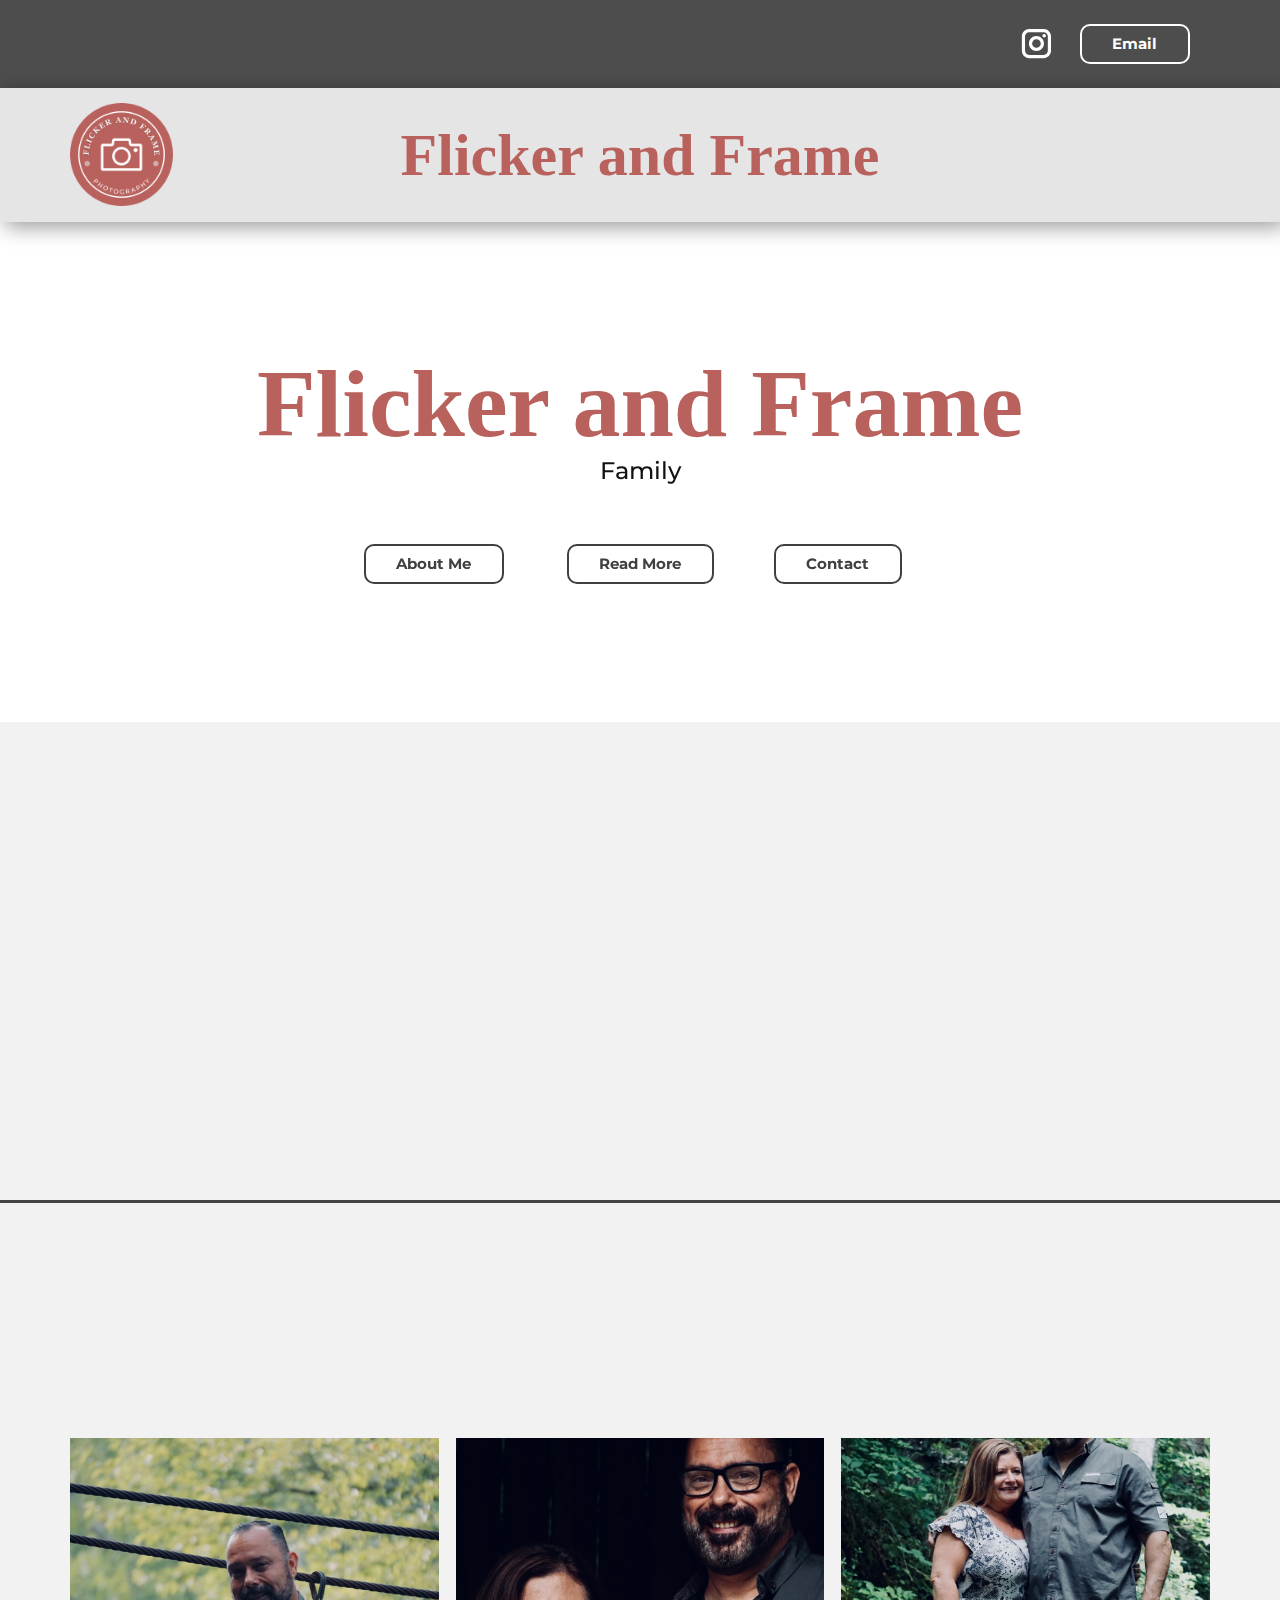
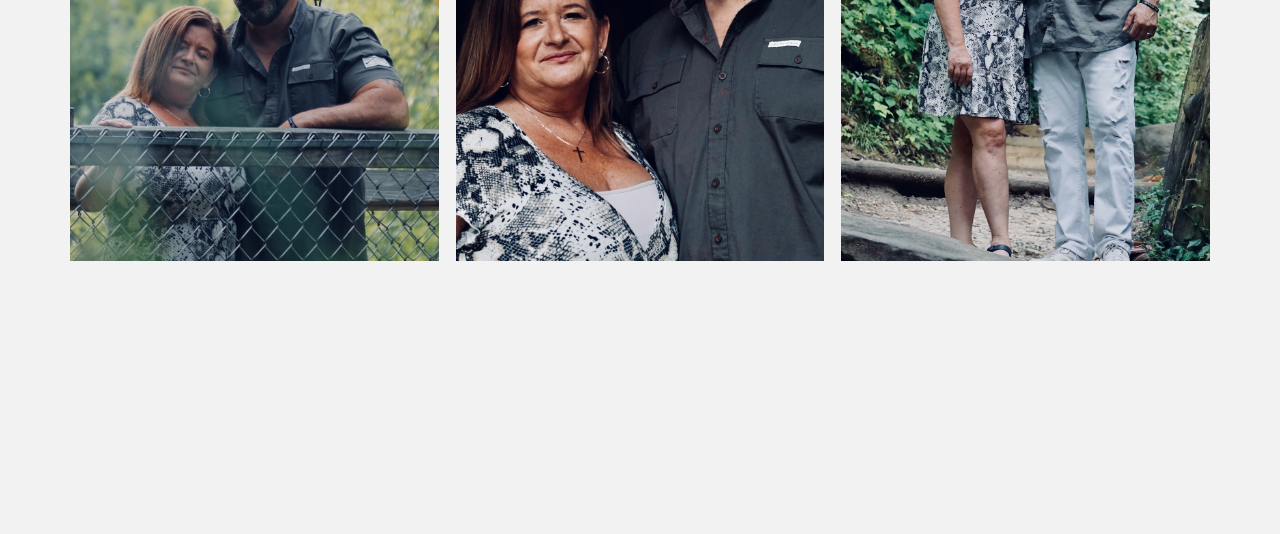
<file: index.html>
<!DOCTYPE html>
<html style="font-size: 16px;" lang="en"><head>
    <meta name="viewport" content="width=device-width, initial-scale=1.0">
    <meta charset="utf-8">
    <meta name="keywords" content="Flicker and Frame, What We Do">
    <meta name="description" content="">
    <title>Flicker and Frame | Family</title>
    <link rel="icon" type="image/x-icon" href="images/creativemarketingagency.png">
    <link rel="stylesheet" href="nicepage.css" media="screen">
<link rel="stylesheet" href="Home.css" media="screen">
    <script class="u-script" type="text/javascript" src="jquery.js" defer=""></script>
    <script class="u-script" type="text/javascript" src="nicepage.js" defer=""></script>
    <meta name="generator" content="Nicepage 6.5.3, nicepage.com">
    <link id="u-theme-google-font" rel="stylesheet" href="https://fonts.googleapis.com/css?family=Montserrat:100,100i,200,200i,300,300i,400,400i,500,500i,600,600i,700,700i,800,800i,900,900i">
    <link id="u-page-google-font" rel="stylesheet" href="https://fonts.googleapis.com/css?family=Montserrat:100,100i,200,200i,300,300i,400,400i,500,500i,600,600i,700,700i,800,800i,900,900i">
    
    
    
    
    
    <script type="application/ld+json">{
		"@context": "http://schema.org",
		"@type": "Organization",
		"name": "cars",
		"logo": "images/creativemarketingagency.png",
		"sameAs": [
				"https://instagram.com/flicker.and.frame"
		]
}</script>
    <meta name="theme-color" content="#b9625d">
    <meta property="og:title" content="Home">
    <meta property="og:description" content="">
    <meta property="og:type" content="website">
  <meta data-intl-tel-input-cdn-path="intlTelInput/"></head>
  <body data-home-page="Home.html" data-home-page-title="Home" data-path-to-root="./" data-include-products="false" class="u-body u-xl-mode" data-lang="en"><header class="u-align-left u-clearfix u-header u-section-row-container" id="sec-3f6a"><div class="u-section-rows">
    <div class="u-grey-70 u-section-row u-section-row-1" id="sec-46aa">
      <div class="u-clearfix u-sheet u-sheet-1">
        <div class="u-hover-feature u-social-icons u-spacing-10 u-social-icons-1">
          <a class="u-social-url" title="instagram" target="_blank" href="https://instagram.com/flicker.and.frame"><span class="u-icon u-social-icon u-social-instagram u-text-grey-70"><svg class="u-svg-link" preserveAspectRatio="xMidYMin slice" viewBox="0 0 112 112" style=""><use xmlns:xlink="http://www.w3.org/1999/xlink" xlink:href="#svg-2a66"></use></svg><svg class="u-svg-content" viewBox="0 0 112 112" x="0" y="0" id="svg-2a66"><circle fill="currentColor" cx="56.1" cy="56.1" r="55"></circle><path fill="#FFFFFF" d="M55.9,38.2c-9.9,0-17.9,8-17.9,17.9C38,66,46,74,55.9,74c9.9,0,17.9-8,17.9-17.9C73.8,46.2,65.8,38.2,55.9,38.2
  z M55.9,66.4c-5.7,0-10.3-4.6-10.3-10.3c-0.1-5.7,4.6-10.3,10.3-10.3c5.7,0,10.3,4.6,10.3,10.3C66.2,61.8,61.6,66.4,55.9,66.4z"></path><path fill="#FFFFFF" d="M74.3,33.5c-2.3,0-4.2,1.9-4.2,4.2s1.9,4.2,4.2,4.2s4.2-1.9,4.2-4.2S76.6,33.5,74.3,33.5z"></path><path fill="#FFFFFF" d="M73.1,21.3H38.6c-9.7,0-17.5,7.9-17.5,17.5v34.5c0,9.7,7.9,17.6,17.5,17.6h34.5c9.7,0,17.5-7.9,17.5-17.5V38.8
  C90.6,29.1,82.7,21.3,73.1,21.3z M83,73.3c0,5.5-4.5,9.9-9.9,9.9H38.6c-5.5,0-9.9-4.5-9.9-9.9V38.8c0-5.5,4.5-9.9,9.9-9.9h34.5
  c5.5,0,9.9,4.5,9.9,9.9V73.3z"></path></svg></span>
          </a>
        </div>
        <a href="mailto:isaac@flickerandframe.com" class="u-align-center u-border-2 u-border-white u-btn u-btn-round u-button-style u-custom-font u-font-montserrat u-hover-feature u-hover-palette-2-base u-none u-radius u-text-hover-white u-btn-1">Email</a>
      </div>
      
      
      
      
      
    </div>
    <div class="u-box-shadow u-grey-10 u-section-row u-sticky u-sticky-5c67 u-section-row-2" id="sec-37e8">
      <div class="u-clearfix u-sheet u-sheet-2">
        <a href="https://flickerandframe.com" class="u-image u-logo u-image-1" data-image-width="500" data-image-height="500">
          <img src="images/creativemarketingagency.png" class="u-logo-image u-logo-image-1" data-image-width="80">
        </a>
        <p class="u-align-center u-custom-font u-font-georgia u-text u-text-custom-color-1 u-text-default-lg u-text-default-md u-text-default-sm u-text-default-xl u-title u-text-1" data-animation-name="" data-animation-duration="0" data-animation-delay="0" data-animation-direction=""> Flicker and Frame</p>
      </div>
      
      
      
      
      
    </div>
  </div></header>
    <section class="u-align-center u-clearfix u-section-1" id="sec-7bf3">
      <div class="u-clearfix u-sheet u-sheet-1">
        <h1 class="u-align-center u-custom-font u-font-georgia u-text u-text-custom-color-1 u-text-default u-title u-text-1">Flicker and Frame</h1>
        <h4 class="u-align-center u-custom-font u-text u-text-font u-text-2" data-animation-name="customAnimationIn" data-animation-duration="1000">Family</h4>
        <a href="about" class="u-align-center u-border-2 u-border-grey-75 u-btn u-btn-round u-button-style u-custom-font u-font-montserrat u-hover-feature u-hover-palette-2-base u-none u-radius u-text-hover-white u-btn-1" data-animation-name="customAnimationIn" data-animation-duration="1000" data-animation-delay="250">About Me<br>
        </a>
        <a href="./#about" class="u-align-center u-border-2 u-border-grey-75 u-btn u-btn-round u-button-style u-custom-font u-font-montserrat u-hover-feature u-hover-palette-2-base u-none u-radius u-text-hover-white u-btn-2" data-animation-name="customAnimationIn" data-animation-duration="1000" data-animation-delay="250">Read More</a>
        <a href="contact" class="u-align-center u-border-2 u-border-grey-75 u-btn u-btn-round u-button-style u-custom-font u-font-montserrat u-hover-feature u-hover-palette-2-base u-none u-radius u-text-hover-white u-btn-3" data-animation-name="customAnimationIn" data-animation-duration="1000" data-animation-delay="250">Contact</a>
      </div>
      
      
      
      
    </section>
    <section class="skrollable u-align-center u-clearfix u-container-align-center u-grey-5 u-section-2" id="about">
      <div class="u-clearfix u-sheet u-sheet-1">
        <h1 class="u-align-center u-custom-font u-font-georgia u-text u-text-custom-color-1 u-text-default u-title u-text-1" data-animation-name="customAnimationIn" data-animation-duration="1000" data-animation-out="1">About</h1>
        <p class="u-align-center u-custom-font u-font-montserrat u-text u-text-2" data-animation-name="customAnimationIn" data-animation-duration="1000" data-animation-out="1">Flicker and Frame Family offers unforgettable memories stored in pictures to be saved anywhere!<br><br>Photoshoots start at $250</p>
        <a href="about" class="u-align-center u-border-2 u-border-grey-75 u-btn u-btn-round u-button-style u-custom-font u-font-montserrat u-hover-feature u-hover-palette-2-base u-none u-radius u-text-hover-white u-btn-1" data-animation-name="customAnimationIn" data-animation-duration="1000" data-animation-delay="250" data-animation-out="1">About Me<br>
        </a>
      </div>
      
    </section>
    <section class="u-align-center u-clearfix u-grey-5 u-section-3" id="sec-0222">
      <div class="u-clearfix u-sheet u-sheet-1">
        <div class="u-border-3 u-border-grey-dark-1 u-line u-line-horizontal u-line-1"></div>
        <h1 class="u-align-center u-text u-text-default u-text-palette-1-base u-title u-text-1" data-animation-name="customAnimationIn" data-animation-duration="1000">My Work</h1>
        <p class="u-align-center u-text u-text-2" data-animation-name="customAnimationIn" data-animation-duration="1000">See my family photography below!</p>
        <div class="u-expanded-width u-gallery u-layout-grid u-lightbox u-show-text-on-hover u-gallery-1">
          <div class="u-gallery-inner u-gallery-inner-1">
            <div class="u-effect-fade u-gallery-item">
              <div class="u-back-slide">
                <img class="u-back-image u-expanded" src="images/DSC2019.jpeg">
              </div>
              <div class="u-over-slide u-shading u-over-slide-1"></div>
            </div>
            <div class="u-effect-fade u-gallery-item">
              <div class="u-back-slide">
                <img class="u-back-image u-expanded" src="images/DSC2028.jpeg">
              </div>
              <div class="u-over-slide u-shading u-over-slide-2"></div>
            </div>
            <div class="u-effect-fade u-gallery-item">
              <div class="u-back-slide">
                <img class="u-back-image u-expanded" src="images/DSC2045.jpeg">
              </div>
              <div class="u-over-slide u-shading u-over-slide-3"></div>
            </div>
          </div>
        </div>
        <a href="contact" class="u-align-center u-border-2 u-border-grey-75 u-btn u-btn-round u-button-style u-custom-font u-font-montserrat u-hover-feature u-hover-palette-2-base u-none u-radius u-text-hover-white u-btn-1" data-animation-name="customAnimationIn" data-animation-duration="1000" data-animation-delay="250">Contact</a>
      </div>
      
    </section>
  
</body></html>
</file>
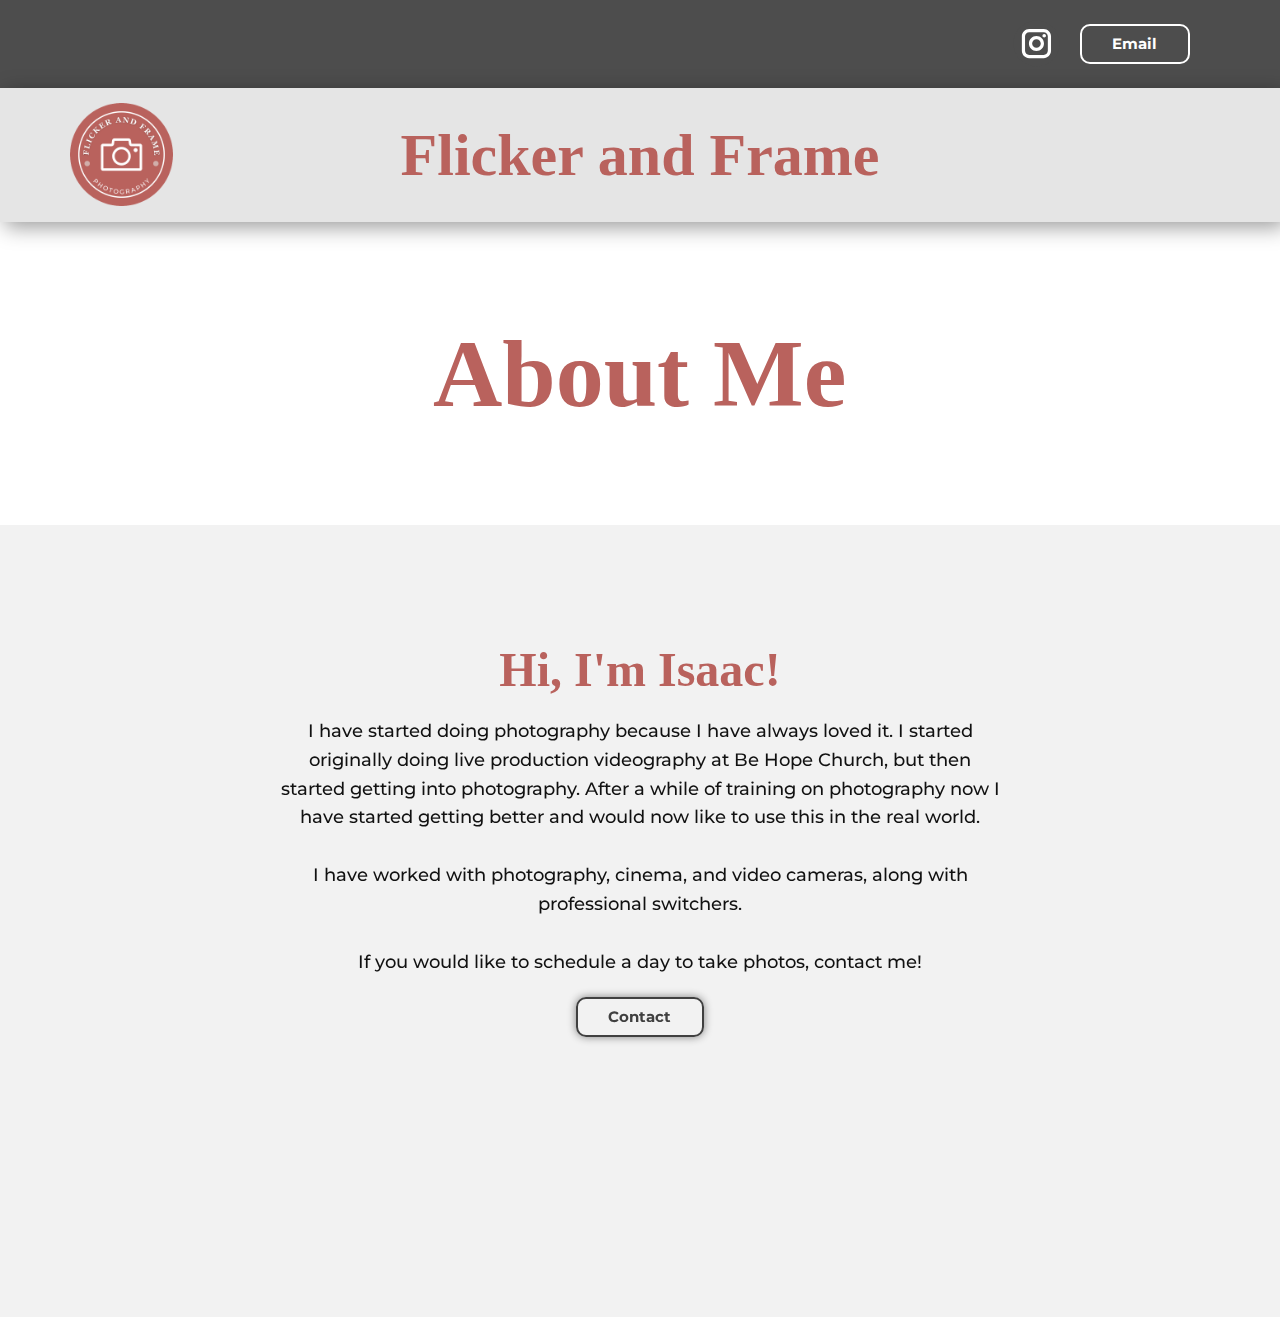
<file: about.html>
<!DOCTYPE html>
<html style="font-size: 16px;" lang="en"><head>
    <meta name="viewport" content="width=device-width, initial-scale=1.0">
    <meta charset="utf-8">
    <meta name="keywords" content="About Me, Hi, I&amp;apos;m Isaac!">
    <meta name="description" content="">
    <title>Flicker and Frame | About</title>
    <link rel="icon" type="image/x-icon" href="images/creativemarketingagency.png">
    <link rel="stylesheet" href="nicepage.css" media="screen">
<link rel="stylesheet" href="About.css" media="screen">
    <script class="u-script" type="text/javascript" src="jquery.js" defer=""></script>
    <script class="u-script" type="text/javascript" src="nicepage.js" defer=""></script>
    <meta name="generator" content="Nicepage 6.5.3, nicepage.com">
    <link id="u-theme-google-font" rel="stylesheet" href="https://fonts.googleapis.com/css?family=Montserrat:100,100i,200,200i,300,300i,400,400i,500,500i,600,600i,700,700i,800,800i,900,900i">
    <link id="u-page-google-font" rel="stylesheet" href="https://fonts.googleapis.com/css?family=Montserrat:100,100i,200,200i,300,300i,400,400i,500,500i,600,600i,700,700i,800,800i,900,900i">
    
    
    
    
    <script type="application/ld+json">{
		"@context": "http://schema.org",
		"@type": "Organization",
		"name": "cars",
		"logo": "images/creativemarketingagency.png",
		"sameAs": [
				"https://instagram.com/flicker.and.frame"
		]
}</script>
    <meta name="theme-color" content="#b9625d">
    <meta property="og:title" content="About">
    <meta property="og:description" content="">
    <meta property="og:type" content="website">
  <meta data-intl-tel-input-cdn-path="intlTelInput/"></head>
  <body data-path-to-root="./" data-include-products="false" class="u-body u-xl-mode" data-lang="en"><header class="u-align-left u-clearfix u-header u-section-row-container" id="sec-3f6a"><div class="u-section-rows">
        <div class="u-grey-70 u-section-row u-section-row-1" id="sec-46aa">
          <div class="u-clearfix u-sheet u-sheet-1">
            <div class="u-hover-feature u-social-icons u-spacing-10 u-social-icons-1">
              <a class="u-social-url" title="instagram" target="_blank" href="https://instagram.com/flicker.and.frame"><span class="u-icon u-social-icon u-social-instagram u-text-grey-70"><svg class="u-svg-link" preserveAspectRatio="xMidYMin slice" viewBox="0 0 112 112" style=""><use xmlns:xlink="http://www.w3.org/1999/xlink" xlink:href="#svg-2a66"></use></svg><svg class="u-svg-content" viewBox="0 0 112 112" x="0" y="0" id="svg-2a66"><circle fill="currentColor" cx="56.1" cy="56.1" r="55"></circle><path fill="#FFFFFF" d="M55.9,38.2c-9.9,0-17.9,8-17.9,17.9C38,66,46,74,55.9,74c9.9,0,17.9-8,17.9-17.9C73.8,46.2,65.8,38.2,55.9,38.2
      z M55.9,66.4c-5.7,0-10.3-4.6-10.3-10.3c-0.1-5.7,4.6-10.3,10.3-10.3c5.7,0,10.3,4.6,10.3,10.3C66.2,61.8,61.6,66.4,55.9,66.4z"></path><path fill="#FFFFFF" d="M74.3,33.5c-2.3,0-4.2,1.9-4.2,4.2s1.9,4.2,4.2,4.2s4.2-1.9,4.2-4.2S76.6,33.5,74.3,33.5z"></path><path fill="#FFFFFF" d="M73.1,21.3H38.6c-9.7,0-17.5,7.9-17.5,17.5v34.5c0,9.7,7.9,17.6,17.5,17.6h34.5c9.7,0,17.5-7.9,17.5-17.5V38.8
      C90.6,29.1,82.7,21.3,73.1,21.3z M83,73.3c0,5.5-4.5,9.9-9.9,9.9H38.6c-5.5,0-9.9-4.5-9.9-9.9V38.8c0-5.5,4.5-9.9,9.9-9.9h34.5
      c5.5,0,9.9,4.5,9.9,9.9V73.3z"></path></svg></span>
              </a>
            </div>
            <a href="mailto:family@flickerandframe.com" class="u-align-center u-border-2 u-border-white u-btn u-btn-round u-button-style u-custom-font u-font-montserrat u-hover-feature u-hover-palette-2-base u-none u-radius u-text-hover-white u-btn-1">Email</a>
          </div>
          
          
          
          
          
        </div>
        <div class="u-box-shadow u-grey-10 u-section-row u-sticky u-sticky-5c67 u-section-row-2" id="sec-37e8">
          <div class="u-clearfix u-sheet u-sheet-2">
            <a href="./" class="u-image u-logo u-image-1" data-image-width="500" data-image-height="500">
              <img src="images/creativemarketingagency.png" class="u-logo-image u-logo-image-1" data-image-width="80">
            </a>
            <p class="u-align-center u-custom-font u-font-georgia u-text u-text-custom-color-1 u-text-default-lg u-text-default-md u-text-default-sm u-text-default-xl u-title u-text-1" data-animation-name="" data-animation-duration="0" data-animation-delay="0" data-animation-direction=""> Flicker and Frame</p>
          </div>
          
          
          
          
          
        </div>
      </div></header>
    <section class="u-clearfix u-section-1" id="sec-af4b">
      <div class="u-clearfix u-sheet u-valign-middle u-sheet-1">
        <h1 class="u-align-center u-custom-font u-font-georgia u-text u-text-custom-color-1 u-text-default-lg u-text-default-md u-text-default-sm u-text-default-xl u-title u-text-1" data-animation-name="customAnimationIn" data-animation-duration="1000">About Me</h1>
      </div>
    </section>
    <section class="u-align-center u-clearfix u-grey-5 u-section-2" id="sec-d6ed">
      <div class="u-clearfix u-sheet u-sheet-1">
        <div class="u-align-center u-container-align-center u-container-style u-group u-group-1" data-animation-name="customAnimationIn" data-animation-duration="1000" data-animation-delay="500">
          <div class="u-container-layout u-container-layout-1">
            <h2 class="u-align-center u-custom-font u-font-georgia u-text u-text-custom-color-1 u-text-default u-text-1">Hi, I'm Isaac!</h2>
            <p class="u-align-center u-text u-text-2" data-animation-name="customAnimationIn" data-animation-duration="1000" data-animation-delay="250">I have started doing photography because I have always loved it. I started originally doing live production videography at Be Hope Church, but then started getting into photography. After a while of training on photography now I have started getting better and would now like to use this in the real world.<br>
              <br>I have worked with photography, cinema, and video cameras, along with professional switchers.
            </p>
            <p class="u-align-center u-custom-font u-font-montserrat u-text u-text-3" data-animation-name="customAnimationIn" data-animation-duration="1000">If you would like to schedule a day to take photos, contact me!</p>
            <a href="contact" class="u-align-center u-border-2 u-border-grey-75 u-btn u-btn-round u-button-style u-custom-font u-font-montserrat u-hover-feature u-hover-palette-2-base u-none u-radius-10 u-text-hover-white u-btn-1" data-animation-name="customAnimationIn" data-animation-duration="1000" data-animation-delay="250" data-animation-out="1">Contact<br>
            </a>
          </div>
        </div>
      </div>
      
    </section>
  
</body></html>
</file>
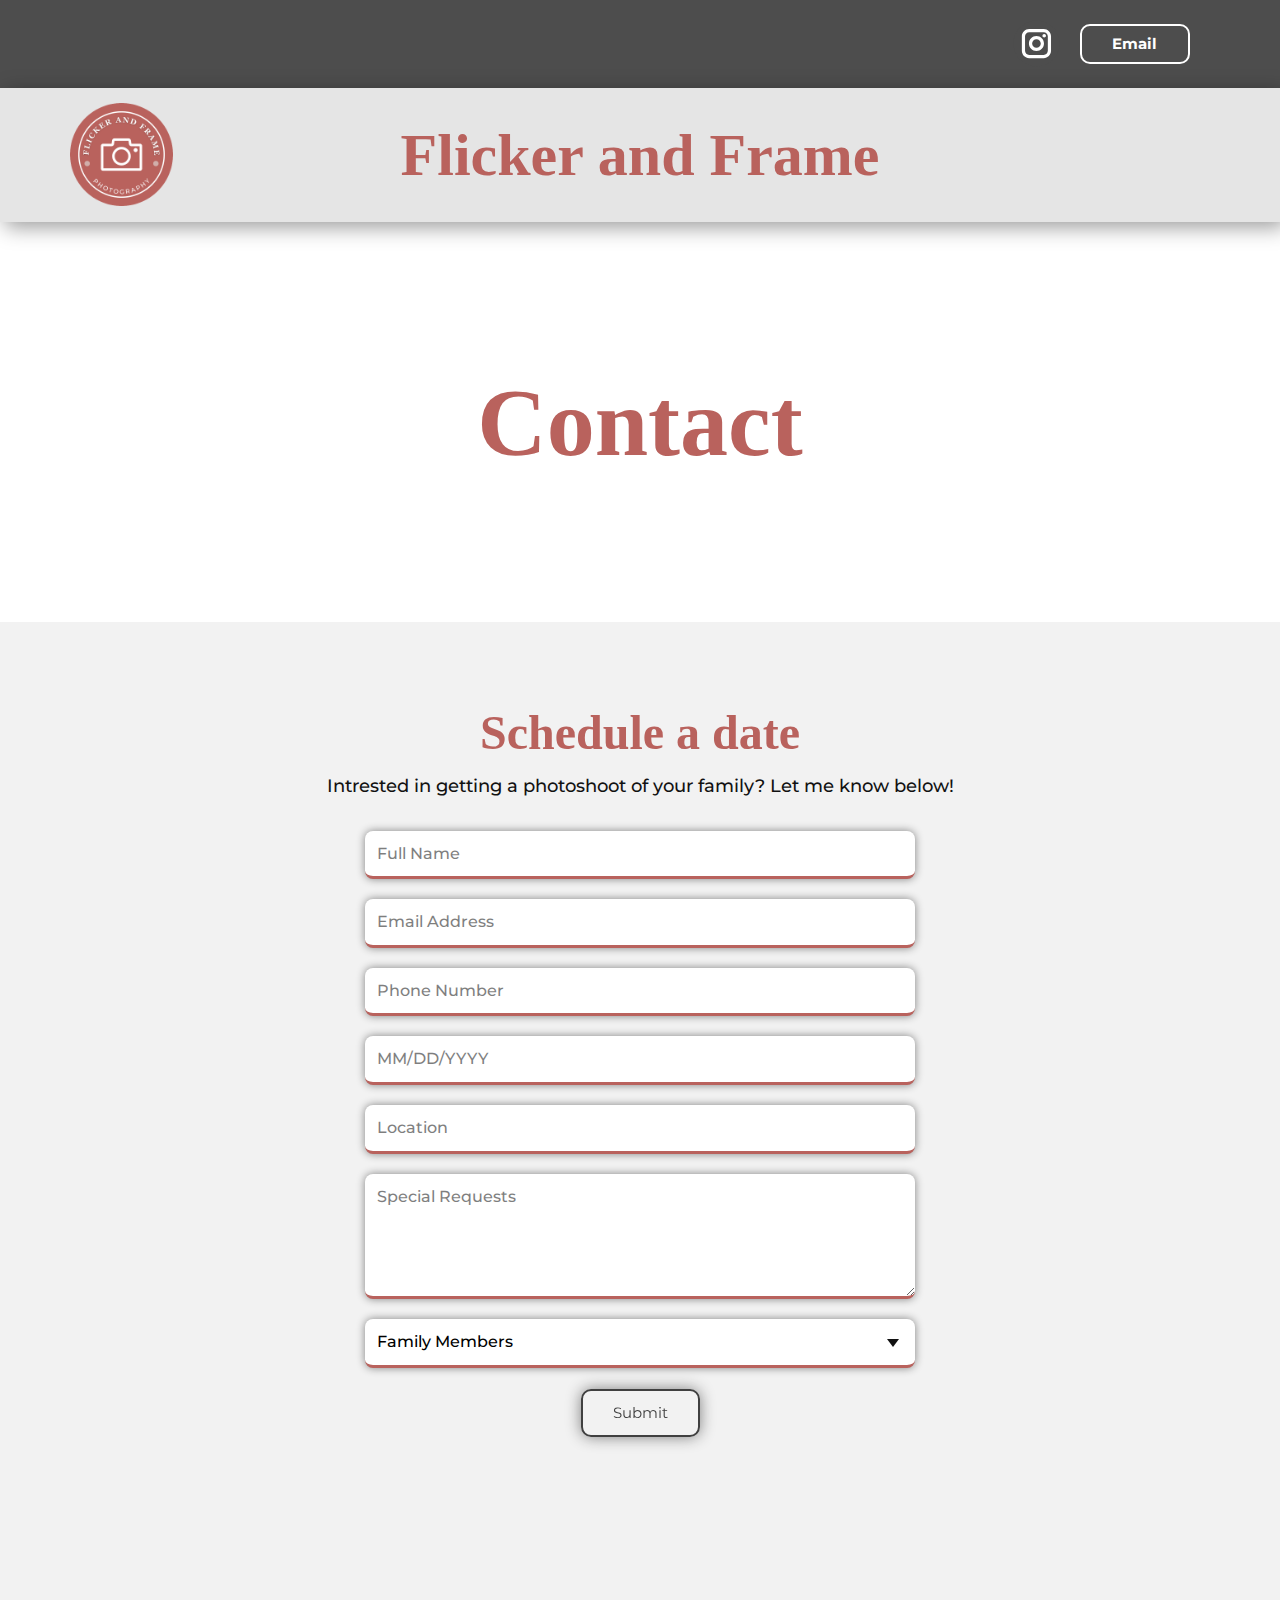
<file: contact.html>
<!DOCTYPE html>
<html style="font-size: 16px;" lang="en"><head>
    <meta name="viewport" content="width=device-width, initial-scale=1.0">
    <meta charset="utf-8">
    <meta name="keywords" content="Contact Us">
    <meta name="description" content="">
    <title>Flicker and Frame | Contact</title>
    <link rel="icon" type="image/x-icon" href="images/creativemarketingagency.png">
    <link rel="stylesheet" href="nicepage.css" media="screen">
<link rel="stylesheet" href="Contact.css" media="screen">
    <script class="u-script" type="text/javascript" src="jquery.js" defer=""></script>
    <script class="u-script" type="text/javascript" src="nicepage.js" defer=""></script>
    <meta name="generator" content="Nicepage 6.5.3, nicepage.com">
    <meta name="referrer" content="origin">
    <link id="u-theme-google-font" rel="stylesheet" href="https://fonts.googleapis.com/css?family=Montserrat:100,100i,200,200i,300,300i,400,400i,500,500i,600,600i,700,700i,800,800i,900,900i">
    <link id="u-page-google-font" rel="stylesheet" href="https://fonts.googleapis.com/css?family=Montserrat:100,100i,200,200i,300,300i,400,400i,500,500i,600,600i,700,700i,800,800i,900,900i">
    
    
    
    
    <script type="application/ld+json">{
		"@context": "http://schema.org",
		"@type": "Organization",
		"name": "cars",
		"logo": "images/creativemarketingagency.png",
		"sameAs": [
				"https://instagram.com/flicker.and.frame"
		]
}</script>
    <meta name="theme-color" content="#b9625d">
    <meta property="og:title" content="Contact">
    <meta property="og:description" content="">
    <meta property="og:type" content="website">
  <meta data-intl-tel-input-cdn-path="intlTelInput/"></head>
  <body data-path-to-root="./" data-include-products="false" class="u-body u-xl-mode" data-lang="en"><header class="u-align-left u-clearfix u-header u-section-row-container" id="sec-3f6a"><div class="u-section-rows">
        <div class="u-grey-70 u-section-row u-section-row-1" id="sec-46aa">
          <div class="u-clearfix u-sheet u-sheet-1">
            <div class="u-hover-feature u-social-icons u-spacing-10 u-social-icons-1">
              <a class="u-social-url" title="instagram" target="_blank" href="https://instagram.com/flicker.and.frame"><span class="u-icon u-social-icon u-social-instagram u-text-grey-70"><svg class="u-svg-link" preserveAspectRatio="xMidYMin slice" viewBox="0 0 112 112" style=""><use xmlns:xlink="http://www.w3.org/1999/xlink" xlink:href="#svg-2a66"></use></svg><svg class="u-svg-content" viewBox="0 0 112 112" x="0" y="0" id="svg-2a66"><circle fill="currentColor" cx="56.1" cy="56.1" r="55"></circle><path fill="#FFFFFF" d="M55.9,38.2c-9.9,0-17.9,8-17.9,17.9C38,66,46,74,55.9,74c9.9,0,17.9-8,17.9-17.9C73.8,46.2,65.8,38.2,55.9,38.2
      z M55.9,66.4c-5.7,0-10.3-4.6-10.3-10.3c-0.1-5.7,4.6-10.3,10.3-10.3c5.7,0,10.3,4.6,10.3,10.3C66.2,61.8,61.6,66.4,55.9,66.4z"></path><path fill="#FFFFFF" d="M74.3,33.5c-2.3,0-4.2,1.9-4.2,4.2s1.9,4.2,4.2,4.2s4.2-1.9,4.2-4.2S76.6,33.5,74.3,33.5z"></path><path fill="#FFFFFF" d="M73.1,21.3H38.6c-9.7,0-17.5,7.9-17.5,17.5v34.5c0,9.7,7.9,17.6,17.5,17.6h34.5c9.7,0,17.5-7.9,17.5-17.5V38.8
      C90.6,29.1,82.7,21.3,73.1,21.3z M83,73.3c0,5.5-4.5,9.9-9.9,9.9H38.6c-5.5,0-9.9-4.5-9.9-9.9V38.8c0-5.5,4.5-9.9,9.9-9.9h34.5
      c5.5,0,9.9,4.5,9.9,9.9V73.3z"></path></svg></span>
              </a>
            </div>
            <a href="mailto:family@flickerandframe.com" class="u-align-center u-border-2 u-border-white u-btn u-btn-round u-button-style u-custom-font u-font-montserrat u-hover-feature u-hover-palette-2-base u-none u-radius u-text-hover-white u-btn-1">Email</a>
          </div>
          
          
          
          
          
        </div>
        <div class="u-box-shadow u-grey-10 u-section-row u-sticky u-sticky-5c67 u-section-row-2" id="sec-37e8">
          <div class="u-clearfix u-sheet u-sheet-2">
            <a href="./" class="u-image u-logo u-image-1" data-image-width="500" data-image-height="500">
              <img src="images/creativemarketingagency.png" class="u-logo-image u-logo-image-1" data-image-width="80">
            </a>
            <p class="u-align-center u-custom-font u-font-georgia u-text u-text-custom-color-1 u-text-default-lg u-text-default-md u-text-default-sm u-text-default-xl u-title u-text-1" data-animation-name="" data-animation-duration="0" data-animation-delay="0" data-animation-direction=""> Flicker and Frame</p>
          </div>
          
          
          
          
          
        </div>
      </div></header>
    <section class="u-clearfix u-section-1" id="sec-4f2a">
      <div class="u-clearfix u-sheet u-sheet-1">
        <h1 class="u-align-center u-custom-font u-font-georgia u-text u-text-custom-color-1 u-text-default u-title u-text-1">Contact<br>
        </h1>
      </div>
    </section>
    <section class="u-align-center u-clearfix u-grey-5 u-section-2" id="sec-5155">
      <div class="u-clearfix u-sheet u-sheet-1">
        <h2 class="u-custom-font u-font-georgia u-text u-text-custom-color-1 u-text-default u-text-1" data-animation-name="customAnimationIn" data-animation-duration="1000">Schedule a date</h2>
        <p class="u-align-center u-text u-text-default u-text-2">Intrested in getting a photoshoot of your family? Let me know below!</p>
        <div class="u-form u-form-1">
          <form action="https://forms.nicepagesrv.com/v2/form/process" class="u-clearfix u-form-spacing-20 u-form-vertical u-inner-form" style="padding: 10px" source="email" name="form" redirect="true" redirect-address="thank-you.html">
            <div class="u-form-group u-form-name u-label-none">
              <label for="name-3b9a" class="u-label">Name</label>
              <input type="text" placeholder="Full Name" id="name-3b9a" name="name" class="u-border-3 u-border-custom-color-1 u-border-no-left u-border-no-right u-border-no-top u-custom-font u-font-montserrat u-input u-input-rectangle u-radius-8 u-input-1" required="">
            </div>
            <div class="u-form-email u-form-group u-label-none">
              <label for="email-3b9a" class="u-label">Email</label>
              <input type="email" placeholder="Email Address" id="email-3b9a" name="email" class="u-border-3 u-border-custom-color-1 u-border-no-left u-border-no-right u-border-no-top u-custom-font u-font-montserrat u-input u-input-rectangle u-radius-8 u-input-2" required="">
            </div>
            <div class="u-form-group u-form-phone u-label-none u-form-group-3">
              <label for="phone-c0d6" class="u-label">Phone</label>
              <input type="tel" pattern="\+?\d{0,3}[\s\(\-]?([0-9]{2,3})[\s\)\-]?([\s\-]?)([0-9]{3})[\s\-]?([0-9]{2})[\s\-]?([0-9]{2})" placeholder="Phone Number" id="phone-c0d6" name="phone" class="u-border-3 u-border-custom-color-1 u-border-no-left u-border-no-right u-border-no-top u-custom-font u-font-montserrat u-input u-input-rectangle u-radius-8 u-input-3" required="">
            </div>
            <div class="u-form-date u-form-group u-label-none u-form-group-4">
              <label for="date-0e5b" class="u-label">Date</label>
              <input type="text" readonly="readonly" placeholder="MM/DD/YYYY" id="date-0e5b" name="date" class="u-border-3 u-border-custom-color-1 u-border-no-left u-border-no-right u-border-no-top u-custom-font u-font-montserrat u-input u-input-rectangle u-radius-8 u-input-4" required="" data-date-format="mm/dd/yyyy">
            </div>
            <div class="u-form-group u-label-none u-form-group-5">
              <label for="text-44f1" class="u-label">Input</label>
              <input type="text" placeholder="Location" id="text-44f1" name="location" class="u-border-3 u-border-custom-color-1 u-border-no-left u-border-no-right u-border-no-top u-custom-font u-font-montserrat u-input u-input-rectangle u-radius-8 u-input-5" required="required">
            </div>
            <div class="u-form-group u-form-message u-label-none">
              <label for="message-3b9a" class="u-label">Requests</label>
              <textarea placeholder="Special Requests" rows="4" cols="50" id="message-3b9a" name="requests" class="u-border-3 u-border-custom-color-1 u-border-no-left u-border-no-right u-border-no-top u-custom-font u-font-montserrat u-input u-input-rectangle u-radius-8 u-input-6"></textarea>
            </div>
            <div class="u-form-group u-form-select u-label-none u-form-group-7">
              <label for="select-dc88" class="u-label">Dropdown</label>
              <div class="u-form-select-wrapper">
                <select id="select-dc88" name="fam members" class="u-border-3 u-border-custom-color-1 u-border-no-left u-border-no-right u-border-no-top u-custom-font u-font-montserrat u-input u-input-rectangle u-radius-8 u-input-7" required="required">
                  <option data-calc="none selected" value="Family Members">Family Members</option>
                  <option data-calc="1-5" value="1-5">1-5</option>
                  <option data-calc="6-10" value="6-10">6-10</option>
                  <option data-calc="11+" value="11+">11+</option>
                </select>
                <svg class="u-caret u-caret-svg" version="1.1" id="Layer_1" xmlns="http://www.w3.org/2000/svg" xmlns:xlink="http://www.w3.org/1999/xlink" x="0px" y="0px" width="16px" height="16px" viewBox="0 0 16 16" style="fill:currentColor;" xml:space="preserve"><polygon class="st0" points="8,12 2,4 14,4 "></polygon></svg>
              </div>
            </div>
            <div class="u-align-center u-form-group u-form-submit">
              <a href="#" class="u-border-2 u-border-grey-75 u-btn u-btn-round u-btn-submit u-button-style u-custom-font u-font-montserrat u-hover-custom-color-1 u-hover-feature u-none u-radius-10 u-text-hover-white u-btn-1" data-animation-name="customAnimationIn" data-animation-duration="1000" data-animation-delay="250">Submit</a>
              <input type="submit" value="submit" class="u-form-control-hidden">
            </div>
            <div class="u-form-send-message u-form-send-success"> Thank you! Your message has been sent. </div>
            <div class="u-form-send-error u-form-send-message"> Unable to send your message. Please fix errors then try again. </div>
            <input type="hidden" value="" name="recaptchaResponse">
            <input type="hidden" name="formServices" value="d802db20-9419-7836-f15c-5943533b69b4">
          </form>
        </div>
      </div>
    </section>
  
</body></html>
</file>
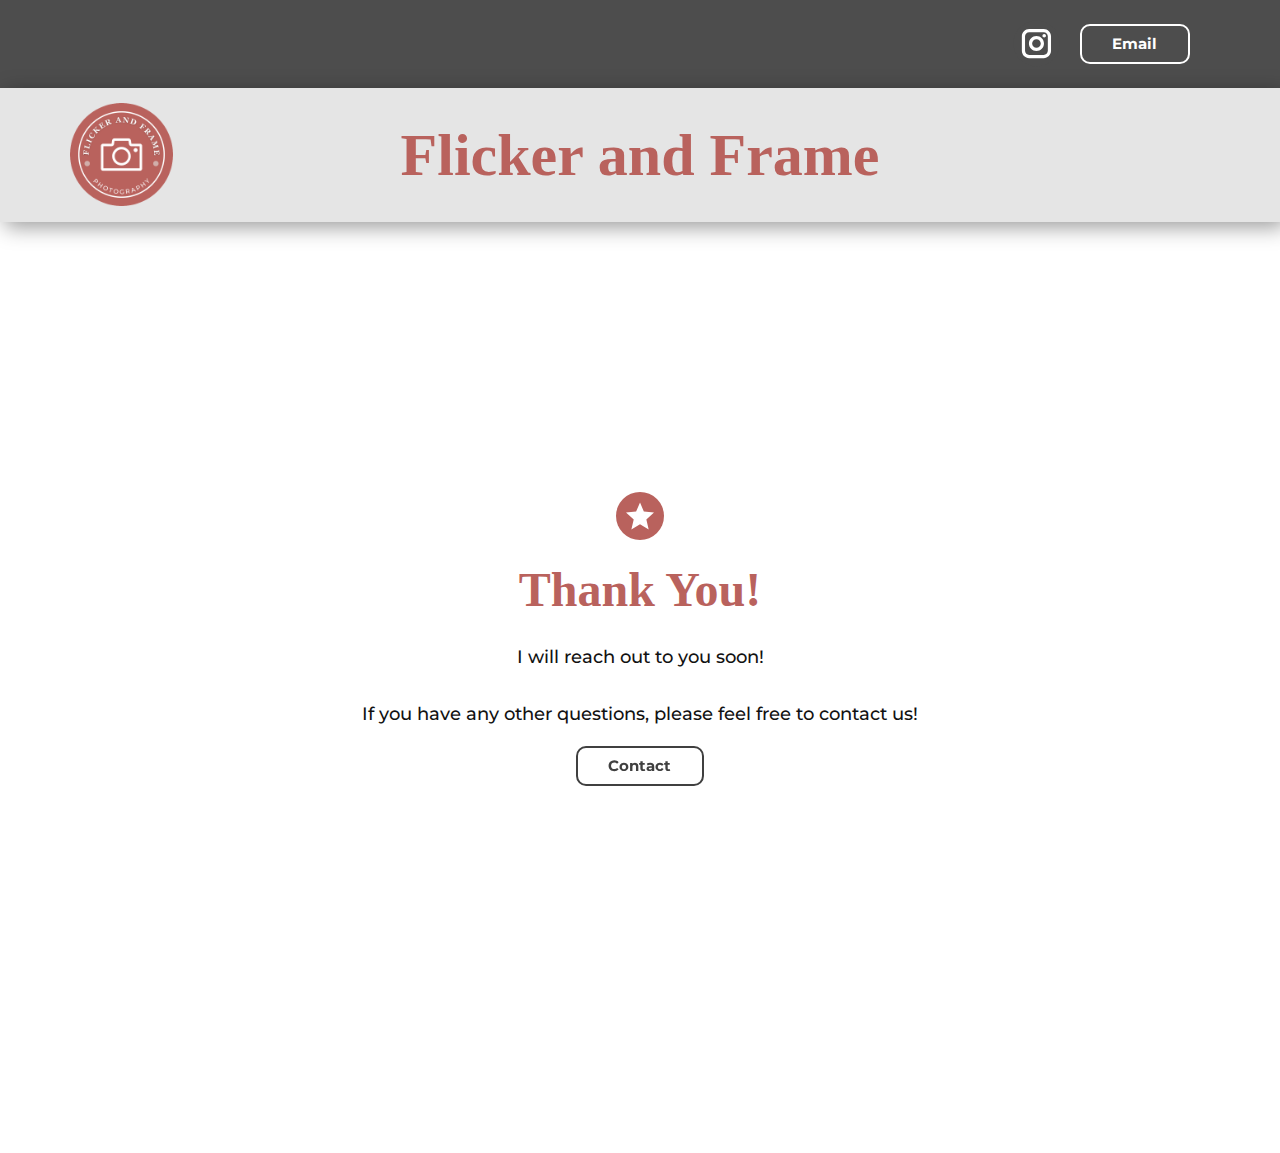
<file: thank-you.html>
<!DOCTYPE html>
<html style="font-size: 16px;" lang="en"><head>
    <meta name="viewport" content="width=device-width, initial-scale=1.0">
    <meta charset="utf-8">
    <meta name="keywords" content="">
    <meta name="description" content="">
    <title>Flicker and Frame | Thank you</title>
    <link rel="icon" type="image/x-icon" href="images/creativemarketingagency.png">
    <link rel="stylesheet" href="nicepage.css" media="screen">
<link rel="stylesheet" href="thank-you.css" media="screen">
    <script class="u-script" type="text/javascript" src="jquery.js" defer=""></script>
    <script class="u-script" type="text/javascript" src="nicepage.js" defer=""></script>
    <meta name="generator" content="Nicepage 6.5.3, nicepage.com">
    <link id="u-theme-google-font" rel="stylesheet" href="https://fonts.googleapis.com/css?family=Montserrat:100,100i,200,200i,300,300i,400,400i,500,500i,600,600i,700,700i,800,800i,900,900i">
    <link id="u-page-google-font" rel="stylesheet" href="https://fonts.googleapis.com/css?family=Montserrat:100,100i,200,200i,300,300i,400,400i,500,500i,600,600i,700,700i,800,800i,900,900i">
    
    
    
    <script type="application/ld+json">{
		"@context": "http://schema.org",
		"@type": "Organization",
		"name": "cars",
		"logo": "images/creativemarketingagency.png",
		"sameAs": [
				"https://instagram.com/flicker.and.frame"
		]
}</script>
    <meta name="theme-color" content="#b9625d">
    <meta property="og:title" content="thank you">
    <meta property="og:description" content="">
    <meta property="og:type" content="website">
  <meta data-intl-tel-input-cdn-path="intlTelInput/"></head>
  <body data-path-to-root="./" data-include-products="false" class="u-body u-xl-mode" data-lang="en"><header class="u-align-left u-clearfix u-header u-section-row-container" id="sec-3f6a"><div class="u-section-rows">
        <div class="u-grey-70 u-section-row u-section-row-1" id="sec-46aa">
          <div class="u-clearfix u-sheet u-sheet-1">
            <div class="u-hover-feature u-social-icons u-spacing-10 u-social-icons-1">
              <a class="u-social-url" title="instagram" target="_blank" href="https://instagram.com/flicker.and.frame"><span class="u-icon u-social-icon u-social-instagram u-text-grey-70"><svg class="u-svg-link" preserveAspectRatio="xMidYMin slice" viewBox="0 0 112 112" style=""><use xmlns:xlink="http://www.w3.org/1999/xlink" xlink:href="#svg-2a66"></use></svg><svg class="u-svg-content" viewBox="0 0 112 112" x="0" y="0" id="svg-2a66"><circle fill="currentColor" cx="56.1" cy="56.1" r="55"></circle><path fill="#FFFFFF" d="M55.9,38.2c-9.9,0-17.9,8-17.9,17.9C38,66,46,74,55.9,74c9.9,0,17.9-8,17.9-17.9C73.8,46.2,65.8,38.2,55.9,38.2
      z M55.9,66.4c-5.7,0-10.3-4.6-10.3-10.3c-0.1-5.7,4.6-10.3,10.3-10.3c5.7,0,10.3,4.6,10.3,10.3C66.2,61.8,61.6,66.4,55.9,66.4z"></path><path fill="#FFFFFF" d="M74.3,33.5c-2.3,0-4.2,1.9-4.2,4.2s1.9,4.2,4.2,4.2s4.2-1.9,4.2-4.2S76.6,33.5,74.3,33.5z"></path><path fill="#FFFFFF" d="M73.1,21.3H38.6c-9.7,0-17.5,7.9-17.5,17.5v34.5c0,9.7,7.9,17.6,17.5,17.6h34.5c9.7,0,17.5-7.9,17.5-17.5V38.8
      C90.6,29.1,82.7,21.3,73.1,21.3z M83,73.3c0,5.5-4.5,9.9-9.9,9.9H38.6c-5.5,0-9.9-4.5-9.9-9.9V38.8c0-5.5,4.5-9.9,9.9-9.9h34.5
      c5.5,0,9.9,4.5,9.9,9.9V73.3z"></path></svg></span>
              </a>
            </div>
            <a href="mailto:family@flickerandframe.com" class="u-align-center u-border-2 u-border-white u-btn u-btn-round u-button-style u-custom-font u-font-montserrat u-hover-feature u-hover-palette-2-base u-none u-radius u-text-hover-white u-btn-1">Email</a>
          </div>
          
          
          
          
          
        </div>
        <div class="u-box-shadow u-grey-10 u-section-row u-sticky u-sticky-5c67 u-section-row-2" id="sec-37e8">
          <div class="u-clearfix u-sheet u-sheet-2">
            <a href="./" class="u-image u-logo u-image-1" data-image-width="500" data-image-height="500">
              <img src="images/creativemarketingagency.png" class="u-logo-image u-logo-image-1" data-image-width="80">
            </a>
            <p class="u-align-center u-custom-font u-font-georgia u-text u-text-custom-color-1 u-text-default-lg u-text-default-md u-text-default-sm u-text-default-xl u-title u-text-1" data-animation-name="" data-animation-duration="0" data-animation-delay="0" data-animation-direction=""> Flicker and Frame</p>
          </div>
          
          
          
          
          
        </div>
      </div></header>
    <section class="u-clearfix u-section-1" id="sec-ec54">
      
      <div class="u-clearfix u-sheet u-sheet-1">
        <div class="u-clearfix u-gutter-0 u-layout-wrap u-layout-wrap-1">
          <div class="u-layout" style="">
            <div class="u-layout-row" style="">
              <div class="u-align-center u-container-style u-layout-cell u-left-cell u-size-60 u-size-xs-60 u-white u-layout-cell-1" src="">
                <div class="u-container-layout u-container-layout-1"><span class="u-icon u-icon-circle u-palette-1-base u-icon-1"><svg class="u-svg-link" preserveAspectRatio="xMidYMin slice" viewBox="0 0 32 32" style=""><use xmlns:xlink="http://www.w3.org/1999/xlink" xlink:href="#svg-73d2"></use></svg><svg class="u-svg-content" viewBox="0 0 32 32" id="svg-73d2"><g><path d="M20.388,10.918L32,12.118l-8.735,7.749L25.914,31.4l-9.893-6.088L6.127,31.4l2.695-11.533L0,12.118 l11.547-1.2L16.026,0.6L20.388,10.918z"></path>
</g></svg>
                
                
              </span>
                  <h2 class="u-text u-text-custom-color-1 u-text-default u-text-1">Thank You!</h2>
                  <p class="u-text u-text-2">I will reach out to you soon!<br>
                    <br>If you have any other questions, please feel free to contact us!
                  </p>
                  <a href="mailto:contact@flickerandframe.com" class="u-align-center u-border-2 u-border-grey-75 u-btn u-btn-round u-button-style u-custom-font u-font-montserrat u-hover-feature u-hover-palette-2-base u-none u-radius-10 u-text-hover-white u-btn-1" data-animation-name="customAnimationIn" data-animation-duration="1000" data-animation-delay="250">Contact</a>
                </div>
              </div>
            </div>
          </div>
        </div>
      </div>
    </section>
</body></html>
</file>
